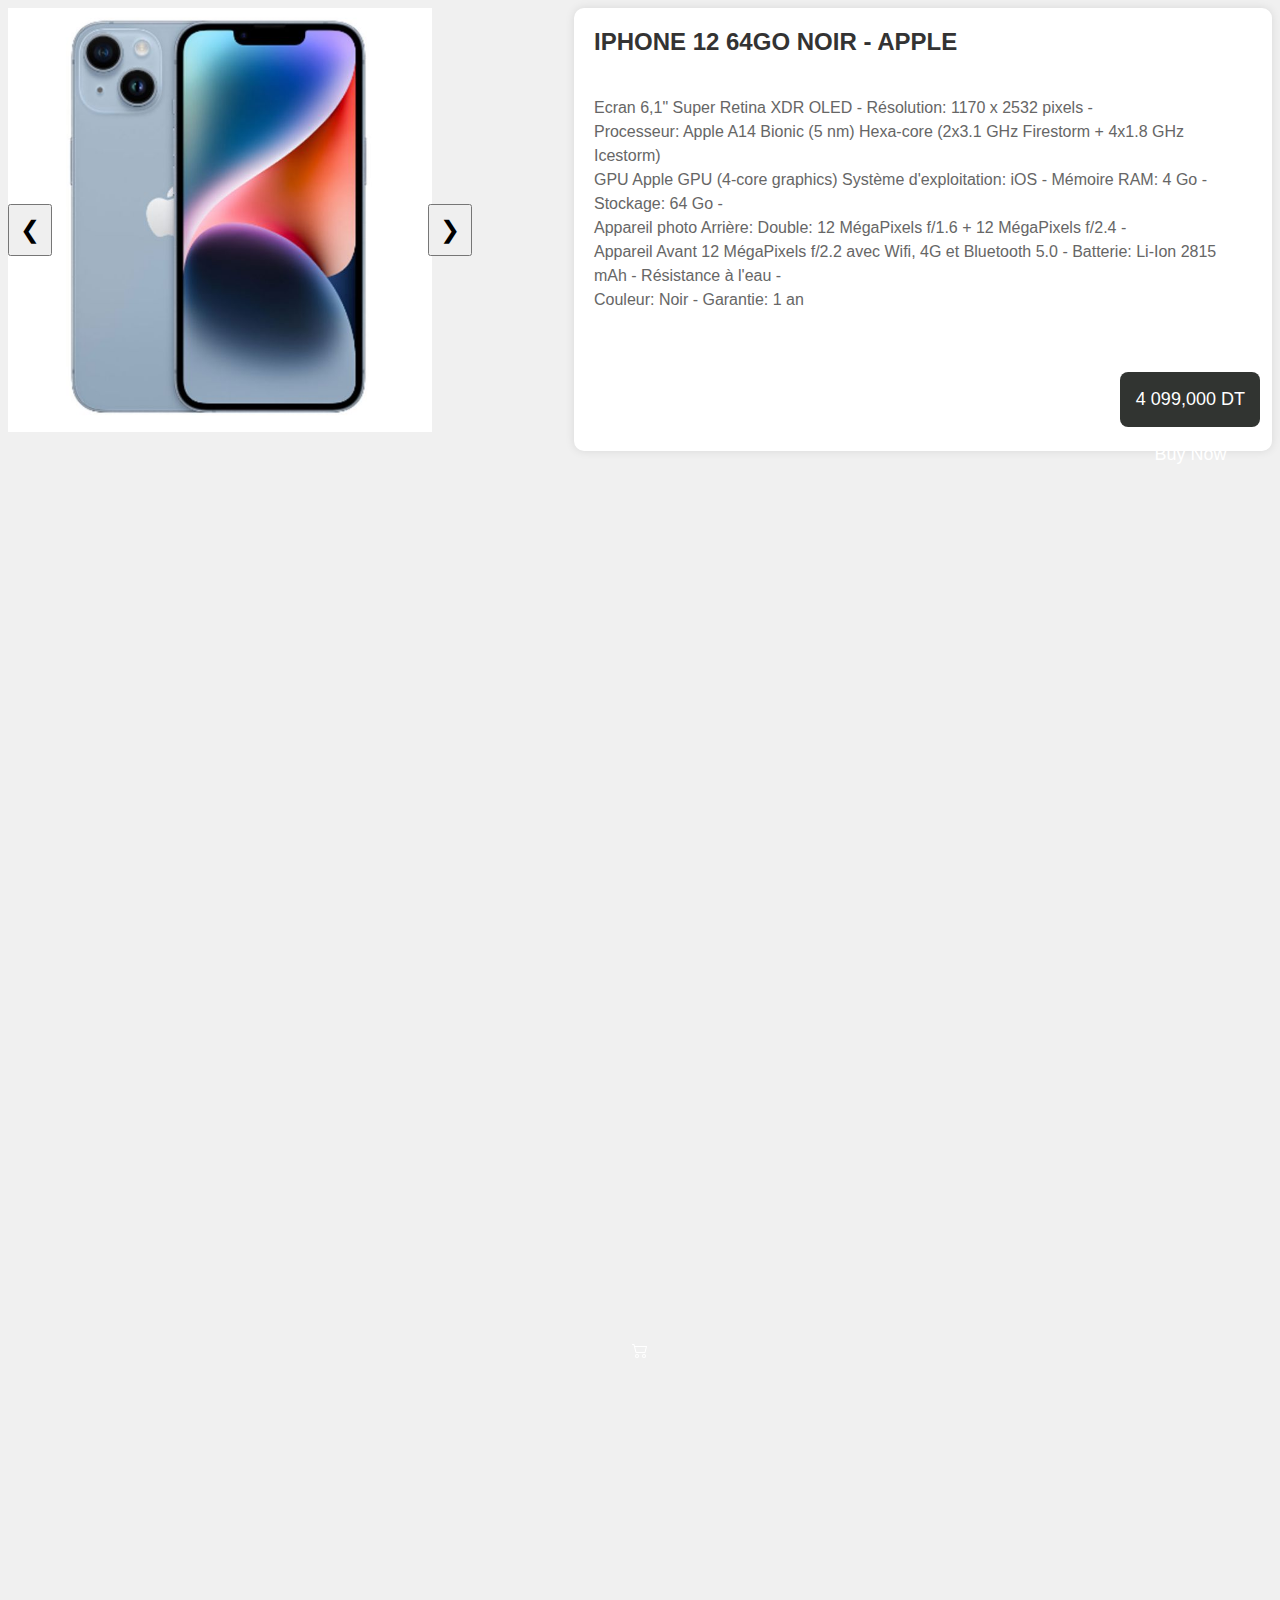
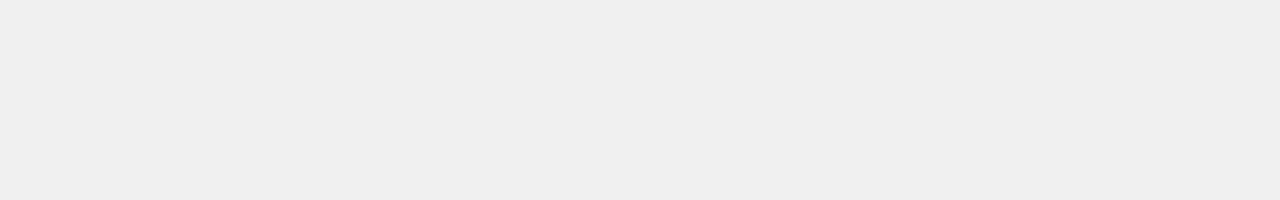
<file: iphone12.html>
<!DOCTYPE html>
<html lang="en">
   <head>
      <meta charset="UTF-8">
      <meta name="viewport" content="width=device-width, initial-scale=1.0">
      <title>Document</title>
      <link rel="stylesheet" href="./Assets/css/mouki.css">
   </head>
   <body>
      <div style="display: flex;"
         justify-content: center;>
      <div class="slider-container">
         <img class="mySlides" src="./Assets/images/iph1.jpg">
         <img class="mySlides" src="./Assets/images/iph2.jpg">
         <img class="mySlides" src="./Assets/images/iph3.jpg">
         <img class="mySlides" src="./Assets/images/iph4.jpg">
         <button class="w3-button w3-display-left" onclick="plusDivs(-1)">&#10094;</button>
         <button class="w3-button w3-display-right" onclick="plusDivs(1)">&#10095;</button>
      </div>
      </head>
      <body>
         <div class="product-details">
            <div class="title">IPHONE 12 64GO NOIR - APPLE</div>
            <div class="description">
               Ecran 6,1" Super Retina XDR OLED - Résolution: 1170 x 2532 pixels -<br>
               Processeur: Apple A14 Bionic (5 nm) Hexa-core (2x3.1 GHz Firestorm + 4x1.8 GHz Icestorm) <br>GPU Apple GPU (4-core graphics) 
               Système d'exploitation: iOS - Mémoire RAM: 4 Go - Stockage: 64 Go -<br>
               Appareil photo Arrière: Double: 12 MégaPixels f/1.6 + 12 MégaPixels f/2.4 - <br>
               Appareil Avant 12 MégaPixels f/2.2 avec Wifi, 4G et Bluetooth 5.0 - Batterie: Li-Ion 2815 mAh - Résistance à l'eau -<br>
               Couleur: Noir - Garantie: 1 an
            </div>
            <a href="shopping.html" class="button" style="margin-top: 60px; margin-left: 80%;">
               <span class="text">4 099,000 DT</span>
               <span class="icon">Buy Now</span>
             </a>
                  <span class="icon">
                     <svg viewBox="0 0 16 16" class="bi bi-cart2" fill="currentColor" height="16" width="16" xmlns="http://www.w3.org/2000/svg">
                        <path d="M0 2.5A.5.5 0 0 1 .5 2H2a.5.5 0 0 1 .485.379L2.89 4H14.5a.5.5 0 0 1 .485.621l-1.5 6A.5.5 0 0 1 13 11H4a.5.5 0 0 1-.485-.379L1.61 3H.5a.5.5 0 0 1-.5-.5zM3.14 5l1.25 5h8.22l1.25-5H3.14zM5 13a1 1 0 1 0 0 2 1 1 0 0 0 0-2zm-2 1a2 2 0 1 1 4 0 2 2 0 0 1-4 0zm9-1a1 1 0 1 0 0 2 1 1 0 0 0 0-2zm-2 1a2 2 0 1 1 4 0 2 2 0 0 1-4 0z"></path>
                     </svg>
                  </span>
               </div>
            </div>
   </body>
   <script>
      let slideIndex = 1;
      
      function plusDivs(n) {
        showDivs(slideIndex += n);
      }
      
      function showDivs(n) {
        let i;
        let slides = document.getElementsByClassName("mySlides");
        
        if (n > slides.length) {
          slideIndex = 1;
        }
        if (n < 1) {
          slideIndex = slides.length;
        }
        for (i = 0; i < slides.length; i++) {
          slides[i].style.display = "none";
        }
        slides[slideIndex - 1].style.display = "block";
      }
      showDivs(slideIndex);
   </script>
</html>
</file>
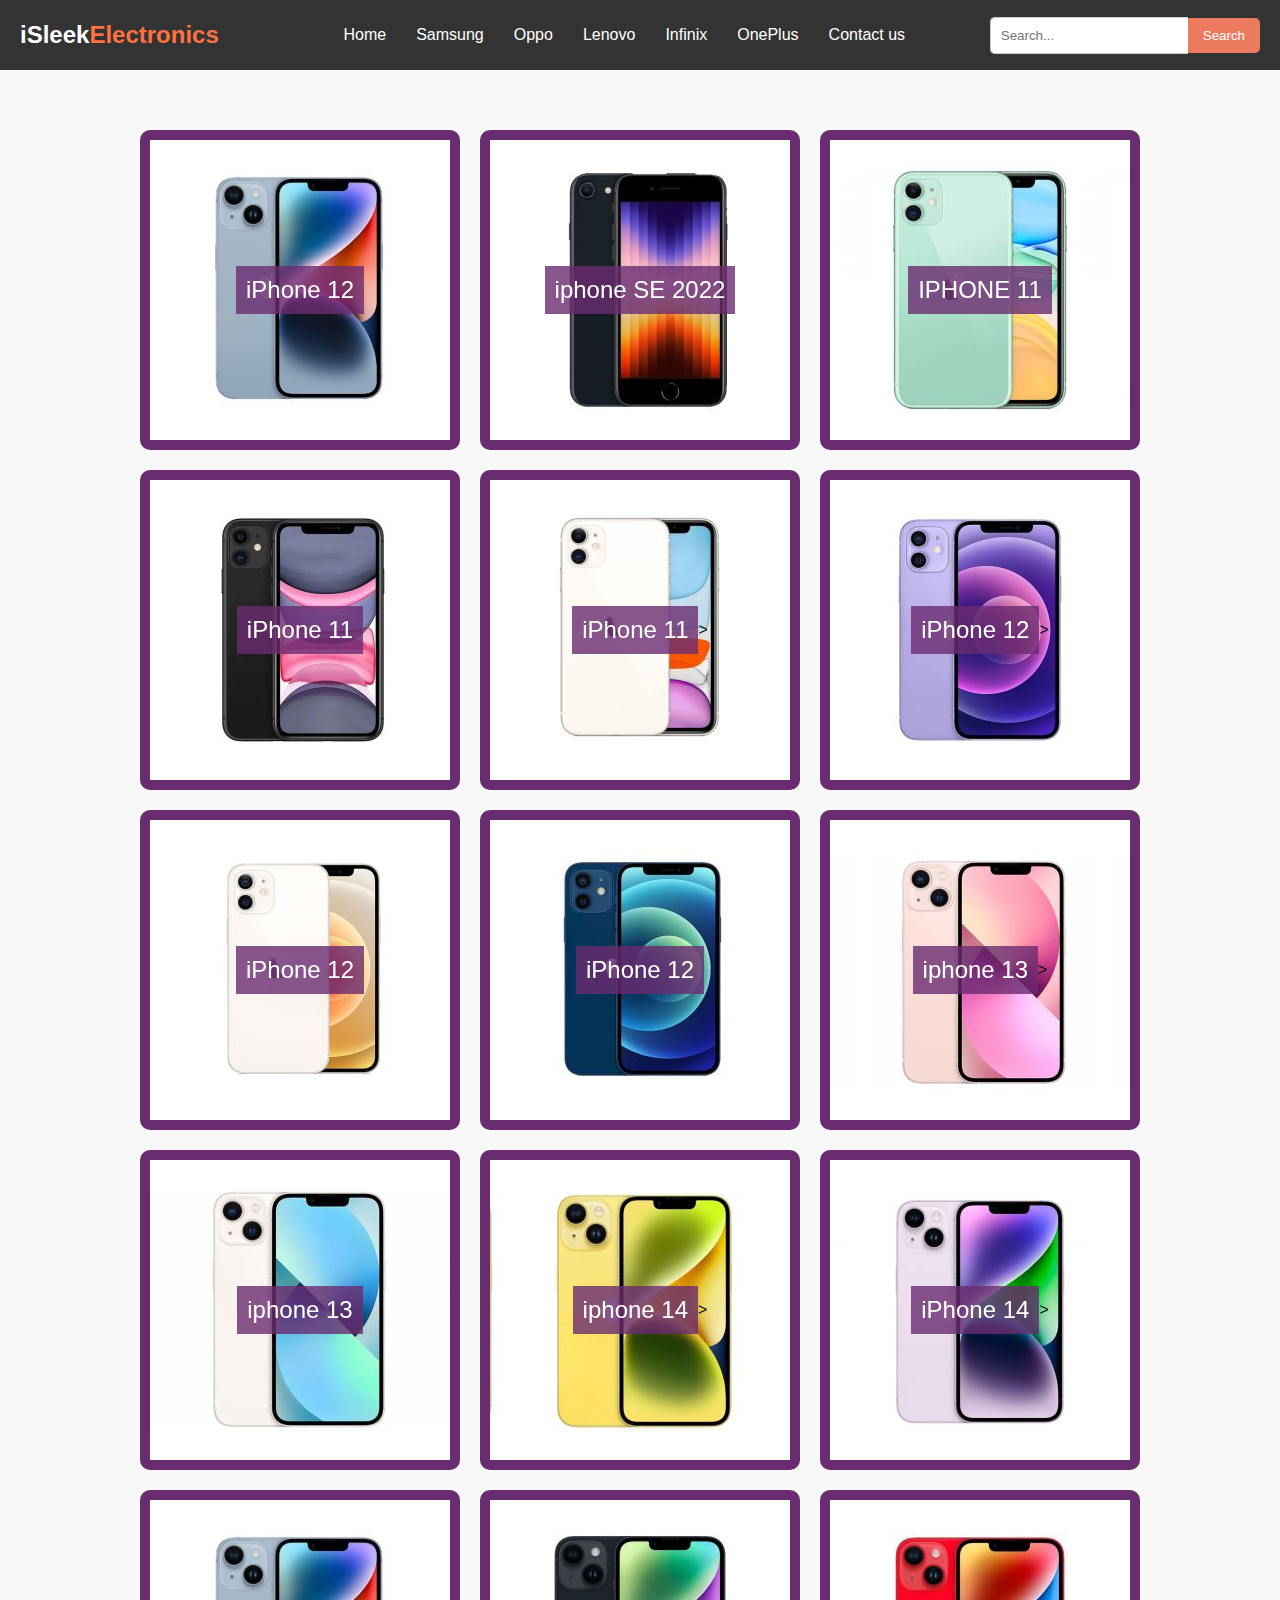
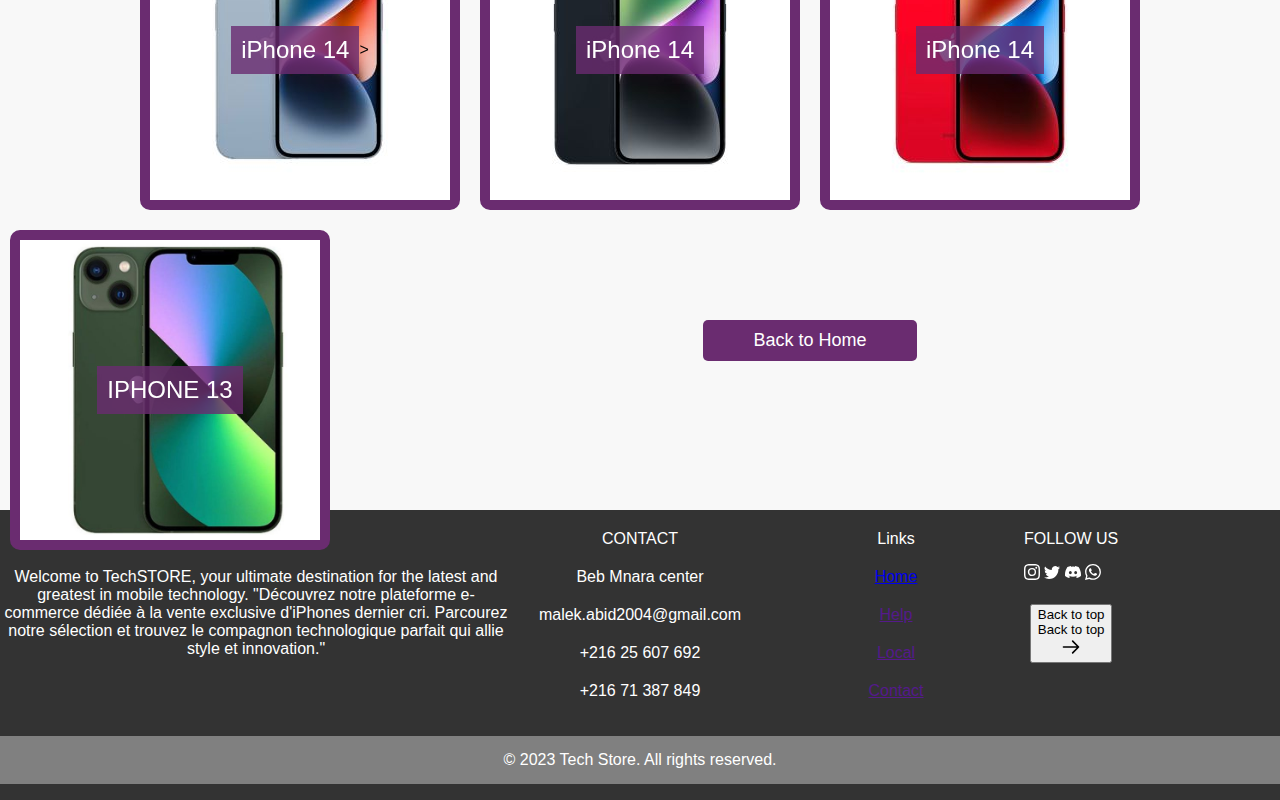
<file: Show-more.html>
<!DOCTYPE html>
<html lang="en">
   <head>
      <meta charset="UTF-8">
      <meta name="viewport" content="width=device-width, initial-scale=1.0">
      <title>Card Layout</title>
      <link rel="stylesheet" href="./Assets/css/show-more.css">
   </head>
   <body>
      <header>
         <div class="logo">iSleek<span>Electronics</span></div>
         <nav class="navbar">
             <ul class="nav-links">
                 <li><a href="index.html">Home</a></li>
                 <li><a href="#">Samsung</a></li>
                 <li><a href="#">Oppo</a></li>
                 <li><a href="#">Lenovo</a></li>
                 <li><a href="#">Infinix</a></li>
                 <li><a href="#">OnePlus</a></li>
                 <li><a href="#">Contact us</a></li>
             </ul>
         </nav>
         <div class="search-bar">
             <input type="text" placeholder="Search...">
             <button>Search</button>
         </div>
     </header>
      <div class="card">
         <div class="card-inner">
            <div class="card-front" style="background-image: url(./Assets/images/iphone12.jpg);">
               <p>iPhone 12</p>
            </div>
            <div class="card-back">
               <a href="iphone12.html" class="button">
                  <center>OPEN </center>
                  <br>IPHONE 12 64GO NOIR - APPLE
               </a>
            </div>
         </div>
      </div>
      <div class="card">
         <div class="card-inner">
            <div class="card-front" style="background-image: url(./Assets/images/iphone\ 0.jpg);">
               <p>iphone SE 2022</p>
            </div>
            <div class="card-back">
               <a href="iphone14.html" class="button">
                  <center>Open</center>
                  <br>IPHONE SE 2022 64 GO MIDNIGHT - APPLE
               </a>
            </div>
         </div>
      </div>
      <div class="card">
         <div class="card-inner">
            <div class="card-front" style="background-image: url(./Assets/images/iphone\ 1.jpg);">
               <p>IPHONE 11 </p>
            </div>
            <div class="card-back">
               <a href="iphone13.html" class="button">
                  <center>Open</center>
                  <br>IPHONE 11 64 GO VERT - APPLE
               </a>
            </div>
         </div>
      </div>
      <div class="card">
         <div class="card-inner">
            <div class="card-front" style="background-image: url(./Assets/images/iphone3.jpg);">
               <p>iPhone 11 </p>
            </div>
            <div class="card-back">
               <a href="iphone12.html" class="button">
                  <center>Open</center>
                  <br>iPhone 11 64 Go Noir - APPLE
               </a>
            </div>
         </div>
      </div>
      <div class="card">
         <div class="card-inner">
            <div class="card-front" style="background-image: url(./Assets/images/iphone\ 4.jpg);">
               <p>iPhone 11</p>
               >
            </div>
            <div class="card-back">
               <a href="iphone13.html" class="button">
                  <center>Open</center>
                  <br>iPhone 11 64Go Blanc - APPLE
               </a>
            </div>
         </div>
      </div>
      <div class="card">
         <div class="card-inner">
            <div class="card-front" style="background-image: url(./Assets/images/iphone5.jpg);">
               <p>iPhone 12 </p>
               >
            </div>
            <div class="card-back">
               <a href="samsung galaxy s23.html" class="button">
                  <center>Open</center>
                  <br>iPhone 12 64Go Violet - APPLE
               </a>
            </div>
         </div>
      </div>
      <div class="card">
         <div class="card-inner">
            <div class="card-front" style="background-image: url(./Assets/images/iphone6.jpg);">
               <p>iPhone 12</p>
            </div>
            <div class="card-back">
               <a href="samsung galaxy s22 Ultra.html" class="button">
                  <center>Open</center>
                  <br>iPhone 12 64 Go Blanc - APPLE
               </a>
            </div>
         </div>
      </div>
      <div class="card">
         <div class="card-inner">
            <div class="card-front" style="background-image: url(./Assets/images/iphone7.jpg);">
               <p>iPhone 12 </p>
            </div>
            <div class="card-back">
               <a href="samsung galaxy m51.html" class="button">
                  <center>Open</center>
                  <br>iPhone 12 64Go Bleu - APPLE
               </a>
            </div>
         </div>
      </div>
      <div class="card">
         <div class="card-inner">
            <div class="card-front" style="background-image: url(./Assets/images/iphone8.jpg);">
               <p>iphone 13</p>
               >
            </div>
            <div class="card-back">
               <a href="samsung galaxy A33.html" class="button">
                  <center>Open</center>
                  <br>iPhone 13 128Go Rose - APPLE
               </a>
            </div>
         </div>
      </div>
      <div class="card">
         <div class="card-inner">
            <div class="card-front" style="background-image: url(./Assets/images/iphone9.jpg);">
               <p>iphone 13</p>
            </div>
            <div class="card-back">
               <a href="OPPO A17.html" class="button">
                  <center>Open</center>
                  <br>	
                  iPhone 13 128Go Starlight - APPLE
               </a>
            </div>
         </div>
      </div>
      <div class="card">
         <div class="card-inner">
            <div class="card-front" style="background-image: url(./Assets/images/iphone10.jpg);">
               <p>iphone 14</p>
               >
            </div>
            <div class="card-back">
               <a href="OPPO A55.html" class="button">
                  <center>Open</center>
                  <br>iPhone 14 128Go Jaune - APPLE
               </a>
            </div>
         </div>
      </div>
      <div class="card">
         <div class="card-inner">
            <div class="card-front" style="background-image: url(./Assets/images/iphone11.jpg);">
               <p>iPhone 14 </p>
               >
            </div>
            <div class="card-back">
               <a href="INFINIX SMART6.html" class="button">
                  <center>Open</center>
                  <br>iPhone 14 128Go Violet - APPLE
               </a>
            </div>
         </div>
      </div>
      <div class="card">
         <div class="card-inner">
            <div class="card-front" style="background-image: url(./Assets/images/iphone12.jpg);">
               <p>iPhone 14</p>
               >
            </div>
            <div class="card-back">
               <a href="INFINIX Smartphone Hot 20.html" class="button">
                  <center>Open</center>
                  <br>iPhone 14 128Go Bleu - APPLE
               </a>
            </div>
         </div>
      </div>
      <div class="card">
         <div class="card-inner">
            <div class="card-front" style="background-image: url(./Assets/images/iphone13.jpg);">
               <p>iPhone 14 </p>
            </div>
            <div class="card-back">
               <a href="Infinix-Note-7.html" class="button">
                  <center>Open</center>
                  <br>iPhone 14 128Go Midnight - APPLE
               </a>
            </div>
         </div>
      </div>
      <div class="card">
         <div class="card-inner">
            <div class="card-front" style="background-image: url(./Assets/images/iphone14.jpg);">
               <p>iPhone 14 </p>
            </div>
            <div class="card-back">
               <a href="INFINIX-ZERO8-1.html" class="button">
                  <center>Open</center>
                  <br>iPhone 14 128Go Rouge - APPLE
               </a>
            </div>
         </div>
      </div>
      <div class="card">
         <div class="card-inner">
            <div class="card-front" style="background-image: url(./Assets/images/iph-13-vert.jpg);">
               <p>IPHONE 13</p>
            </div>
            <div class="card-back">
               <a href="Infinix Hot 9.html" class="button">
                  <center>Open</center>
                  <br>IPHONE 13 128GO VERT - APPLE

               </a>
            </div>
         </div>
      </div>
      <!-- Back button -->
      <a href="index.html" class="button">Back to Home</a>
      <footer>
         <div style="display: flex;">
            <div style="width: 40%;">
               <p>TechStore</p>
               <p>Welcome to TechSTORE, your ultimate destination for the latest and greatest in mobile technology.
                  "Découvrez notre plateforme e-commerce dédiée à la vente exclusive d'iPhones dernier cri.
                  Parcourez notre sélection et trouvez le compagnon technologique parfait qui allie style et innovation." 
               </p>
            </div>
            <div style="width: 20%;">
               <p>CONTACT</p>
               <p>Beb Mnara center</p>
               <p>malek.abid2004@gmail.com</p>
               <p>+216 25 607 692</p>
               <p>+216 71 387 849</p>
            </div>
            <div style="width: 20%;">
               <p> Links</p>
               <p > <a href="index.html">Home</a></p>
               <p > <a href="">Help</a></p>
               <p > <a href="">Local</a></p>
               <p > <a href="">Contact</a></p>
            </div>
            <div class="">
               <p>FOLLOW US</p>
               <div class="cards">
                  <a class="social-link1">
                     <svg viewBox="0 0 16 16" class="bi bi-instagram" fill="currentColor" height="16" width="16" xmlns="http://www.w3.org/2000/svg" style="color: white">
                        <path fill="white" d="M8 0C5.829 0 5.556.01 4.703.048 3.85.088 3.269.222 2.76.42a3.917 3.917 0 0 0-1.417.923A3.927 3.927 0 0 0 .42 2.76C.222 3.268.087 3.85.048 4.7.01 5.555 0 5.827 0 8.001c0 2.172.01 2.444.048 3.297.04.852.174 1.433.372 1.942.205.526.478.972.923 1.417.444.445.89.719 1.416.923.51.198 1.09.333 1.942.372C5.555 15.99 5.827 16 8 16s2.444-.01 3.298-.048c.851-.04 1.434-.174 1.943-.372a3.916 3.916 0 0 0 1.416-.923c.445-.445.718-.891.923-1.417.197-.509.332-1.09.372-1.942C15.99 10.445 16 10.173 16 8s-.01-2.445-.048-3.299c-.04-.851-.175-1.433-.372-1.941a3.926 3.926 0 0 0-.923-1.417A3.911 3.911 0 0 0 13.24.42c-.51-.198-1.092-.333-1.943-.372C10.443.01 10.172 0 7.998 0h.003zm-.717 1.442h.718c2.136 0 2.389.007 3.232.046.78.035 1.204.166 1.486.275.373.145.64.319.92.599.28.28.453.546.598.92.11.281.24.705.275 1.485.039.843.047 1.096.047 3.231s-.008 2.389-.047 3.232c-.035.78-.166 1.203-.275 1.485a2.47 2.47 0 0 1-.599.919c-.28.28-.546.453-.92.598-.28.11-.704.24-1.485.276-.843.038-1.096.047-3.232.047s-2.39-.009-3.233-.047c-.78-.036-1.203-.166-1.485-.276a2.478 2.478 0 0 1-.92-.598 2.48 2.48 0 0 1-.6-.92c-.109-.281-.24-.705-.275-1.485-.038-.843-.046-1.096-.046-3.233 0-2.136.008-2.388.046-3.231.036-.78.166-1.204.276-1.486.145-.373.319-.64.599-.92.28-.28.546-.453.92-.598.282-.11.705-.24 1.485-.276.738-.034 1.024-.044 2.515-.045v.002zm4.988 1.328a.96.96 0 1 0 0 1.92.96.96 0 0 0 0-1.92zm-4.27 1.122a4.109 4.109 0 1 0 0 8.217 4.109 4.109 0 0 0 0-8.217zm0 1.441a2.667 2.667 0 1 1 0 5.334 2.667 2.667 0 0 1 0-5.334z"></path>
                     </svg>
                  </a>
                  <a class="social-link2">
                     <svg viewBox="0 0 16 16" class="bi bi-twitter" fill="currentColor" height="16" width="16" xmlns="http://www.w3.org/2000/svg" style="color: white">
                        <path fill="white" d="M5.026 15c6.038 0 9.341-5.003 9.341-9.334 0-.14 0-.282-.006-.422A6.685 6.685 0 0 0 16 3.542a6.658 6.658 0 0 1-1.889.518 3.301 3.301 0 0 0 1.447-1.817 6.533 6.533 0 0 1-2.087.793A3.286 3.286 0 0 0 7.875 6.03a9.325 9.325 0 0 1-6.767-3.429 3.289 3.289 0 0 0 1.018 4.382A3.323 3.323 0 0 1 .64 6.575v.045a3.288 3.288 0 0 0 2.632 3.218 3.203 3.203 0 0 1-.865.115 3.23 3.23 0 0 1-.614-.057 3.283 3.283 0 0 0 3.067 2.277A6.588 6.588 0 0 1 .78 13.58a6.32 6.32 0 0 1-.78-.045A9.344 9.344 0 0 0 5.026 15z"></path>
                     </svg>
                  </a>
                  <a class="social-link3">
                     <svg viewBox="0 0 16 16" class="bi bi-discord" fill="currentColor" height="16" width="16" xmlns="http://www.w3.org/2000/svg" style="color: white">
                        <path fill="white" d="M13.545 2.907a13.227 13.227 0 0 0-3.257-1.011.05.05 0 0 0-.052.025c-.141.25-.297.577-.406.833a12.19 12.19 0 0 0-3.658 0 8.258 8.258 0 0 0-.412-.833.051.051 0 0 0-.052-.025c-1.125.194-2.22.534-3.257 1.011a.041.041 0 0 0-.021.018C.356 6.024-.213 9.047.066 12.032c.001.014.01.028.021.037a13.276 13.276 0 0 0 3.995 2.02.05.05 0 0 0 .056-.019c.308-.42.582-.863.818-1.329a.05.05 0 0 0-.01-.059.051.051 0 0 0-.018-.011 8.875 8.875 0 0 1-1.248-.595.05.05 0 0 1-.02-.066.051.051 0 0 1 .015-.019c.084-.063.168-.129.248-.195a.05.05 0 0 1 .051-.007c2.619 1.196 5.454 1.196 8.041 0a.052.052 0 0 1 .053.007c.08.066.164.132.248.195a.051.051 0 0 1-.004.085 8.254 8.254 0 0 1-1.249.594.05.05 0 0 0-.03.03.052.052 0 0 0 .003.041c.24.465.515.909.817 1.329a.05.05 0 0 0 .056.019 13.235 13.235 0 0 0 4.001-2.02.049.049 0 0 0 .021-.037c.334-3.451-.559-6.449-2.366-9.106a.034.034 0 0 0-.02-.019Zm-8.198 7.307c-.789 0-1.438-.724-1.438-1.612 0-.889.637-1.613 1.438-1.613.807 0 1.45.73 1.438 1.613 0 .888-.637 1.612-1.438 1.612Zm5.316 0c-.788 0-1.438-.724-1.438-1.612 0-.889.637-1.613 1.438-1.613.807 0 1.451.73 1.438 1.613 0 .888-.631 1.612-1.438 1.612Z"></path>
                     </svg>
                  </a>
                  <a class="social-link4">
                     <svg viewBox="0 0 16 16" class="bi bi-whatsapp" fill="currentColor" height="16" width="16" xmlns="http://www.w3.org/2000/svg" style="color: white">
                        <path fill="white" d="M13.601 2.326A7.854 7.854 0 0 0 7.994 0C3.627 0 .068 3.558.064 7.926c0 1.399.366 2.76 1.057 3.965L0 16l4.204-1.102a7.933 7.933 0 0 0 3.79.965h.004c4.368 0 7.926-3.558 7.93-7.93A7.898 7.898 0 0 0 13.6 2.326zM7.994 14.521a6.573 6.573 0 0 1-3.356-.92l-.24-.144-2.494.654.666-2.433-.156-.251a6.56 6.56 0 0 1-1.007-3.505c0-3.626 2.957-6.584 6.591-6.584a6.56 6.56 0 0 1 4.66 1.931 6.557 6.557 0 0 1 1.928 4.66c-.004 3.639-2.961 6.592-6.592 6.592zm3.615-4.934c-.197-.099-1.17-.578-1.353-.646-.182-.065-.315-.099-.445.099-.133.197-.513.646-.627.775-.114.133-.232.148-.43.05-.197-.1-.836-.308-1.592-.985-.59-.525-.985-1.175-1.103-1.372-.114-.198-.011-.304.088-.403.087-.088.197-.232.296-.346.1-.114.133-.198.198-.33.065-.134.034-.248-.015-.347-.05-.099-.445-1.076-.612-1.47-.16-.389-.323-.335-.445-.34-.114-.007-.247-.007-.38-.007a.729.729 0 0 0-.529.247c-.182.198-.691.677-.691 1.654 0 .977.71 1.916.81 2.049.098.133 1.394 2.132 3.383 2.992.47.205.84.326 1.129.418.475.152.904.129 1.246.08.38-.058 1.171-.48 1.338-.943.164-.464.164-.86.114-.943-.049-.084-.182-.133-.38-.232z"></path>
                     </svg>
                  </a>
               </div>
               <p>
                  <button>
               <div class="text">
               <span>Back</span>
               <span>to</span>
               <span>top</span>
               </div>
               <div class="clone">
               <span>Back</span>
               <span>to</span>
               <span>top</span>
               </div>
               <svg width="20px" xmlns="http://www.w3.org/2000/svg" class="h-6 w-6" fill="none" viewBox="0 0 24 24" stroke="currentColor" stroke-width="2">
               <path stroke-linecap="round" stroke-linejoin="round" d="M14 5l7 7m0 0l-7 7m7-7H3"></path>
               </svg>
               </button></p>  
            </div>
         </div>
         <p style="background-color: gray;padding: 15px;">
            &copy; 2023 Tech Store. All rights reserved.
         </p>
      </footer>
   </body>
</html>
</file>
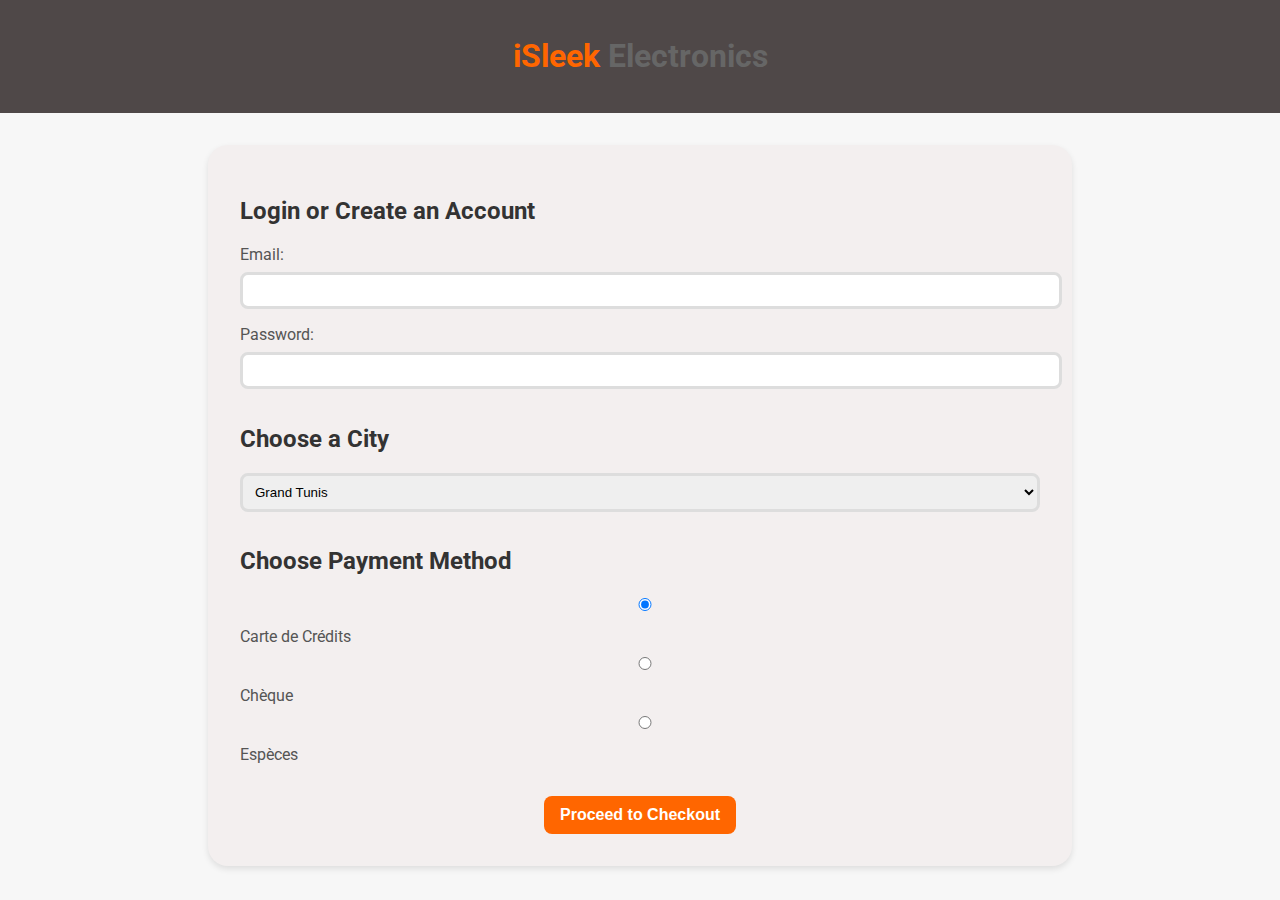
<file: sign in.html>
<!DOCTYPE html>
<html lang="en">
<head>
  <meta charset="UTF-8">
  <meta name="viewport" content="width=device-width, initial-scale=1.0">
  <title>Payment</title>
  <link rel="stylesheet" href="https://fonts.googleapis.com/css2?family=Roboto:wght@300;400;500;700&display=swap">
  <style>
    /* Global Styles */
    body {
      font-family: 'Roboto', sans-serif;
      margin: 0;
      padding: 0;
      background-color: #f7f7f7;
      color: #373636;
    }
    /* Header Styles */
    header {
      background-color: #4f4848;
      color: #fff;
      text-align: center;
      padding: 1rem 0;
    }
    .brand-logo h1 {
      font-size: 2rem;
    }
    /* Main Content Styles */
    .main-content {
      max-width: 800px;
      margin: 0 auto;
      padding: 2rem;
      background-color: #f3efef;
      box-shadow: 0px 3px 6px rgba(0, 0, 0, 0.1);
      border-radius: 20px;
      margin-top: 2rem;
    }
    h1, h2 {
      color: #333;
    }
    label {
      display: block;
      margin-bottom: 0.5rem;
      color: #555;
    }
    input[type="email"],
    input[type="password"],
    select,
    input[type="radio"] {
      width: 100%;
      padding: 0.5rem;
      margin-bottom: 1rem;
      border: 3px solid #ddd;
      border-radius: 8px;
    }
    input[type="radio"] {
      margin-right: 0.5rem;
    }
    /* Proceed Button Styles */
    .proceed-button {
      text-align: center;
      margin-top: 2rem;
    }
    .proceed-btn {
      background-color: #ff6600;
      color: #fff;
      padding: 0.6rem 1rem;
      font-weight: bold;
      font-size: 16px;
      border: none;
      border-radius: 8px;
      cursor: pointer;
      transition: background-color 0.3s ease;
    }
    .proceed-btn:hover {
      background-color: #ff6600;
    }
    /* Success Message Styles */
    .message {
      display: none;
      position: fixed;
      top: 50%;
      left: 50%;
      transform: translate(-50%, -50%);
      background-color: #ec7b3e;
      color: white;
      padding: 12px 24px;
      border-radius: 8px;
      opacity: 0;
      transition: opacity 0.5s ease-in-out;
    }
  </style>
</head>
<body>
  <header>
    <div class="brand-logo">
      <h1><span style="color: #ff6600;">iSleek</span> <span style="color: #666;">Electronics</span></h1>
    </div>
  </header>

  <div class="main-content">
    <section class="login-section">
      <h2>Login or Create an Account</h2>
      <form>
        <label for="email">Email:</label>
        <input type="email" id="email" required>
        <label for="password">Password:</label>
        <input type="password" id="password" required>
        
      </form>
    </section>

    <section class="city-section">
      <h2>Choose a City</h2>
      <select id="city">
          <option value="city1">Grand Tunis</option>
          <option value="city2">Sousse</option>
          <option value="city3">Monastir</option>
          <option value="city4">Mahdia</option>
          <option value="city5">Beja</option>
          <option value="city6">Gasserine</option>
          <option value="city3">Jandouba</option>
          <option value="city3">Kairaouen</option>
          <option value="city3">Gafsa</option>
          <option value="city3">Sidi Bouzid</option>
          <option value="city3">Zaghouan</option>
          <option value="city3">Gabes</option>
          <option value="city3">Mednine</option>
          <option value="city3">Tataouine</option>
          <option value="city3">Bizerte</option>
          <option value="city3">Nabeul</option>
          <option value="city3">Gbelli</option>
          <option value="city3">Silyena</option>
          <option value="city3">El Kef</option>
        </select>
    </section>

      <section class="payment-method-section">
        <h2>Choose Payment Method</h2>
        <label>
          <input type="radio" name="paymentMethod" value="creditCard" checked>
          Carte de Crédits
        </label>
        <label>
          <input type="radio" name="paymentMethod" value="paypal">
          Chèque
        </label> 
        <label>
          <input type="radio" name="paymentMethod" value="paypal">
          Espèces
        </label>
      </section>

    <div class="proceed-button">
      <button class="proceed-btn" onclick="showSuccessMessage()">Proceed to Checkout</button>
    </div>
  </div>

  <div class="message" id="successMessage">Successfully purchased! You will receive your product in 3 days.</div>
  
  <script>
    function showSuccessMessage() {
      var message = document.getElementById("successMessage");
      message.style.display = "block";
      setTimeout(function() {
        message.style.opacity = "1";
      }, 100);
      setTimeout(function() {
        message.style.opacity = "0";
        setTimeout(function() {
          message.style.display = "none";
        }, 500);
      }, 3000);
    }
  </script>
</body>
</html>
</file>
<file: Assets/css/mouki.css>
.slider-container {
    position: relative;
    max-width: 100%;
  }
  .mySlides {
    display: none;
    max-width: 75%; /* Adjust the image width */
    height: auto;
  }
  .w3-button {
    position: absolute;
    top: 50%;
    transform: translateY(-50%);
    padding: 10px;
    font-size: 24px;
  }
  .w3-display-left {
    left: 0;
  }
  .w3-display-right {
    right: 18%;
  }
  body {
    font-family: Arial, sans-serif;
    background-color: #f0f0f0;
    color: #333;
  }
  .product-details {
    background-color: #fff;
    border-radius: 10px;
    padding: 20px;
    box-shadow: 0 0 10px rgba(0, 0, 0, 0.1);
  }
  .title {
    font-size: 24px;
    font-weight: bold;
    color: #333;
    margin-bottom: 40px;
  }
  .description {
    font-size: 16px;
    line-height: 1.5;
    color: #666;
  }
  .button {
    --width: 100px;
    --height: 35px;
    --tooltip-height: 35px;
    --tooltip-width: 90px;
    --gap-between-tooltip-to-button: 18px;
    --button-color: #222;
    --tooltip-color: #fff;
    width: var(--width);
    height: var(--height);
    background: var(--button-color);
    position: relative;
    text-align: center;
    border-radius: 0.45em;
    font-family: "Arial";
    transition: background 0.3s;
  }
  
  .button::before {
    position: absolute;
    content: attr(data-tooltip);
    width: var(--tooltip-width);
    height: var(--tooltip-height);
    font-size: 0.9rem;
    color: #fff;
    border-radius: .25em;
    line-height: var(--tooltip-height);
    bottom: calc(var(--height) + var(--gap-between-tooltip-to-button) + 10px);
    left: calc(50% - var(--tooltip-width) / 2);
  }
  
  .button::after {
    position: absolute;
    content: '';
    width: 0;
    height: 0;
    border: 10px solid transparent;
    border-top-color: #555;
    left: calc(50% - 10px);
    bottom: calc(100% + var(--gap-between-tooltip-to-button) - 10px);
  }
  
  .button::after,.button::before {
    opacity: 0;
    visibility: hidden;
    transition: all 0.5s;
  }
  
  .text {
    display: flex;
    align-items: center;
    justify-content: center;
  }
  
  .button-wrapper,.text,.icon {
    overflow: hidden;
    position: absolute;
    width: 100%;
    height: 100%;
    left: 0;
    color: #fff;
  }
  
  .text {
    top: 0
  }
  
  .text,.icon {
    transition: top 0.5s;
  }
  
  .icon {
    color: #fff;
    top: 100%;
    display: flex;
    align-items: center;
    justify-content: center;
  }
  
  .button:hover {
    background: #222;
  }
  
  .button:hover .text {
    top: 100%;
  }
  
  .button:hover .icon {
    top: 0;
  }
  
  .button:hover:before
   { opacity: 1;
    visibility: visible;}
  .button:hover:after {
    opacity: 1;
    visibility: hidden;}

  
  .button:hover:after {
    bottom: calc(var(--height) + var(--gap-between-tooltip-to-button) - 20px);
  }
  
  .button:hover:before {
    bottom: calc(var(--height) + var(--gap-between-tooltip-to-button));
  }
  .button {
    display: inline-block;
    font-size: 18px;
    padding: 10px 20px;
    background-color: #313431;
    color: white;
    border: none;
    text-decoration: none; 
  }
  
  .button:hover {
    background-color: #45a049;
  }
</file>
<file: Assets/css/show-more.css>
.button {
  background-color: #6A2C70;
  color: white;
  padding: 10px 50px;
  border: none;
  border-radius: 5px;
  text-decoration: none;
  font-size: 18px;
  display: block;
  margin: 70px auto;
}

.nav-links {
  list-style: none;
  display: flex;
  margin-right: 0px;
  color: white;
  text-decoration: none;
  transition: color 0.3s;
}

.nav-links li a:hover {
  color: rgb(228, 90, 90);
}

.nav-links li {
  margin: 0 15px;
}

.nav-links a {
  color: white;
  text-decoration: none;
}

body {
  margin: 0;
  display: flex;
  flex-wrap: wrap;
  justify-content: center;
  align-items: center;
  min-height: 100vh;
  background-color: #f0f0f0;
}

.card {
  width: 300px;
  height: 300px;
  margin: 20px;
  perspective: 1000px;
}

.card-inner {
  width: 100%;
  height: 100%;
  position: relative;
  transform-style: preserve-3d;
  transition: transform 0.999s;
}

.card:hover .card-inner {
  transform: rotateY(180deg);
}

.card-front,
.card-back {
  position: absolute;
  width: 100%;
  height: 100%;
  backface-visibility: hidden;
}

.card-front {
  display: flex;
  align-items: center;
  justify-content: center;
  background-size: contain;
  background-position: center;
  border: 10px solid #6A2C70;
  border-radius: 10px;
  transform: rotateY(0deg);
}

.card-front p {
  color: white;
  font-size: 24px;
  text-align: center;
  background-color: rgba(106, 44, 112, 0.8);
  padding: 10px;
}

.card-back {
  display: flex;
  align-items: center;
  justify-content: center;
  background-color: #F08A5D;
  color: #fff;
  border: 10px solid #F08A5D;
  border-radius: 10px;
  transform: rotateY(180deg);
}

/* New styles for the header and navigation bar */
body {
  margin: 0;
  font-family: 'Arial', sans-serif;
  background-color: #f8f8f8;
}

header {
  position: sticky;
  top: 0; 
  left: 0;
  width: 100%;
  background-color: #333;
  color: white;
  padding: 10px 0;
  display: flex;
  justify-content: space-between;
  align-items: center;
  z-index: 100;
}

.logo {
  font-size: 24px;
  font-weight: bold;
  margin-left: 20px;
}

.logo span {
  color: rgb(252, 114, 64);
}

.navbar {
  list-style: none;
  margin-right: 0px;
  display: flex;
}

.navbar li {
  margin: 0 15px;
}

.navbar a {
  color: white;
  text-decoration: none;
  transition: color 0.3s;
}

.navbar a:hover {
  color: rgb(228, 90, 90);
}

.search-bar {
  display: flex;
  align-items: center;
  margin-right: 20px;
}

.search-bar input {
  padding: 10px;
  border-radius: 5px 0 0 5px;
  border: 1px solid #ccc;
  border-right: none;
}

.search-bar button {
  background-color: #ec7a5e;
  color: white;
  padding: 10px 15px;
  border: none;
  border-radius: 0 5px 5px 0;
  cursor: pointer;
}

/* Additional style for spacing between navbar and cards */
.card-inner {
  display: flex;
  flex-wrap: wrap;
  justify-content: center;
  margin-top: 40px; /* Adjust this value for desired spacing */
}

.card {
  width: 300px;
  height: 300px;
  margin: 20px;
  perspective: 1000px;
}
footer {
  background-color: #333;
  color: white;
}
footer .footer-content {
  display: flex;
  justify-content: space-around;
  max-width: 1200px;
  margin: 0 auto;
}
footer .footer-content div {
  flex: 1;
  padding: 0 20px;
  display: flex;
  flex-direction: column;
  align-items: center;
}
footer .footer-content div p {
  font-weight: bold;
  font-size: 1.2em;
}
footer .footer-content div a {
  color: white;
  text-decoration: none;
  margin-bottom: 5px;
}
footer .footer-content .card {
  display: flex;
  gap: 10px;
  margin-top: 10px;
}
footer .footer-content .card a {
  display: inline-block;
  background-color: #555;
  padding: 8px;
  border-radius: 50%;
  transition: background-color 0.3s;
}
footer .footer-content .card a:hover {
  background-color: #777;
}
footer p {
  text-align: center;
  margin-top: 20px;
}
</file>
